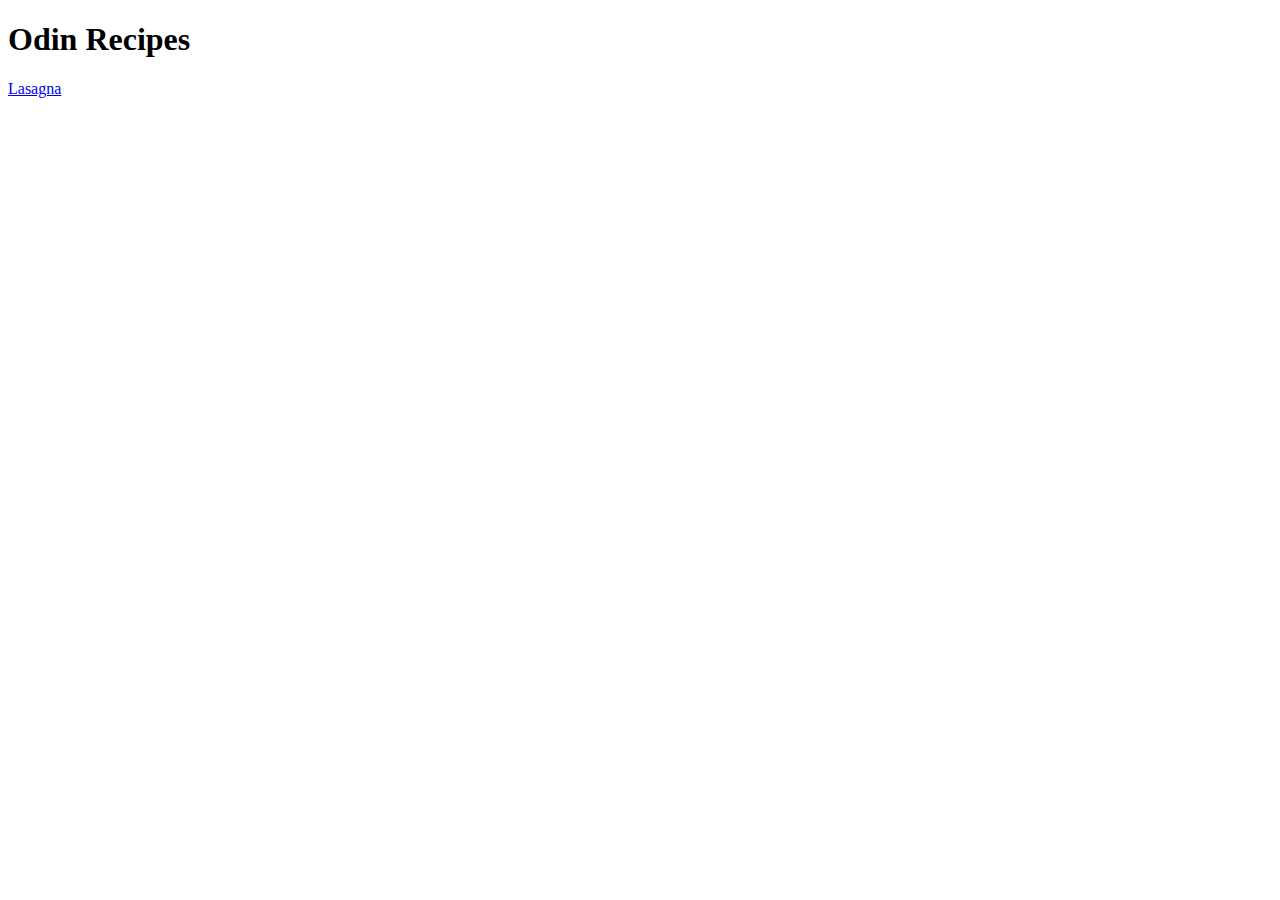
<file: index.html>
<!DOCTYPE html>
<html lang="en">
<head>
    <meta charset="UTF-8">
    <meta name="viewport" content="width=device-width, initial-scale=1.0">
    <title>Document</title>
</head>
<body>
    <h1>Odin Recipes</h1>
    <a href="./recipes/lasagna.html">Lasagna</a>
</body>
</html>
</file>
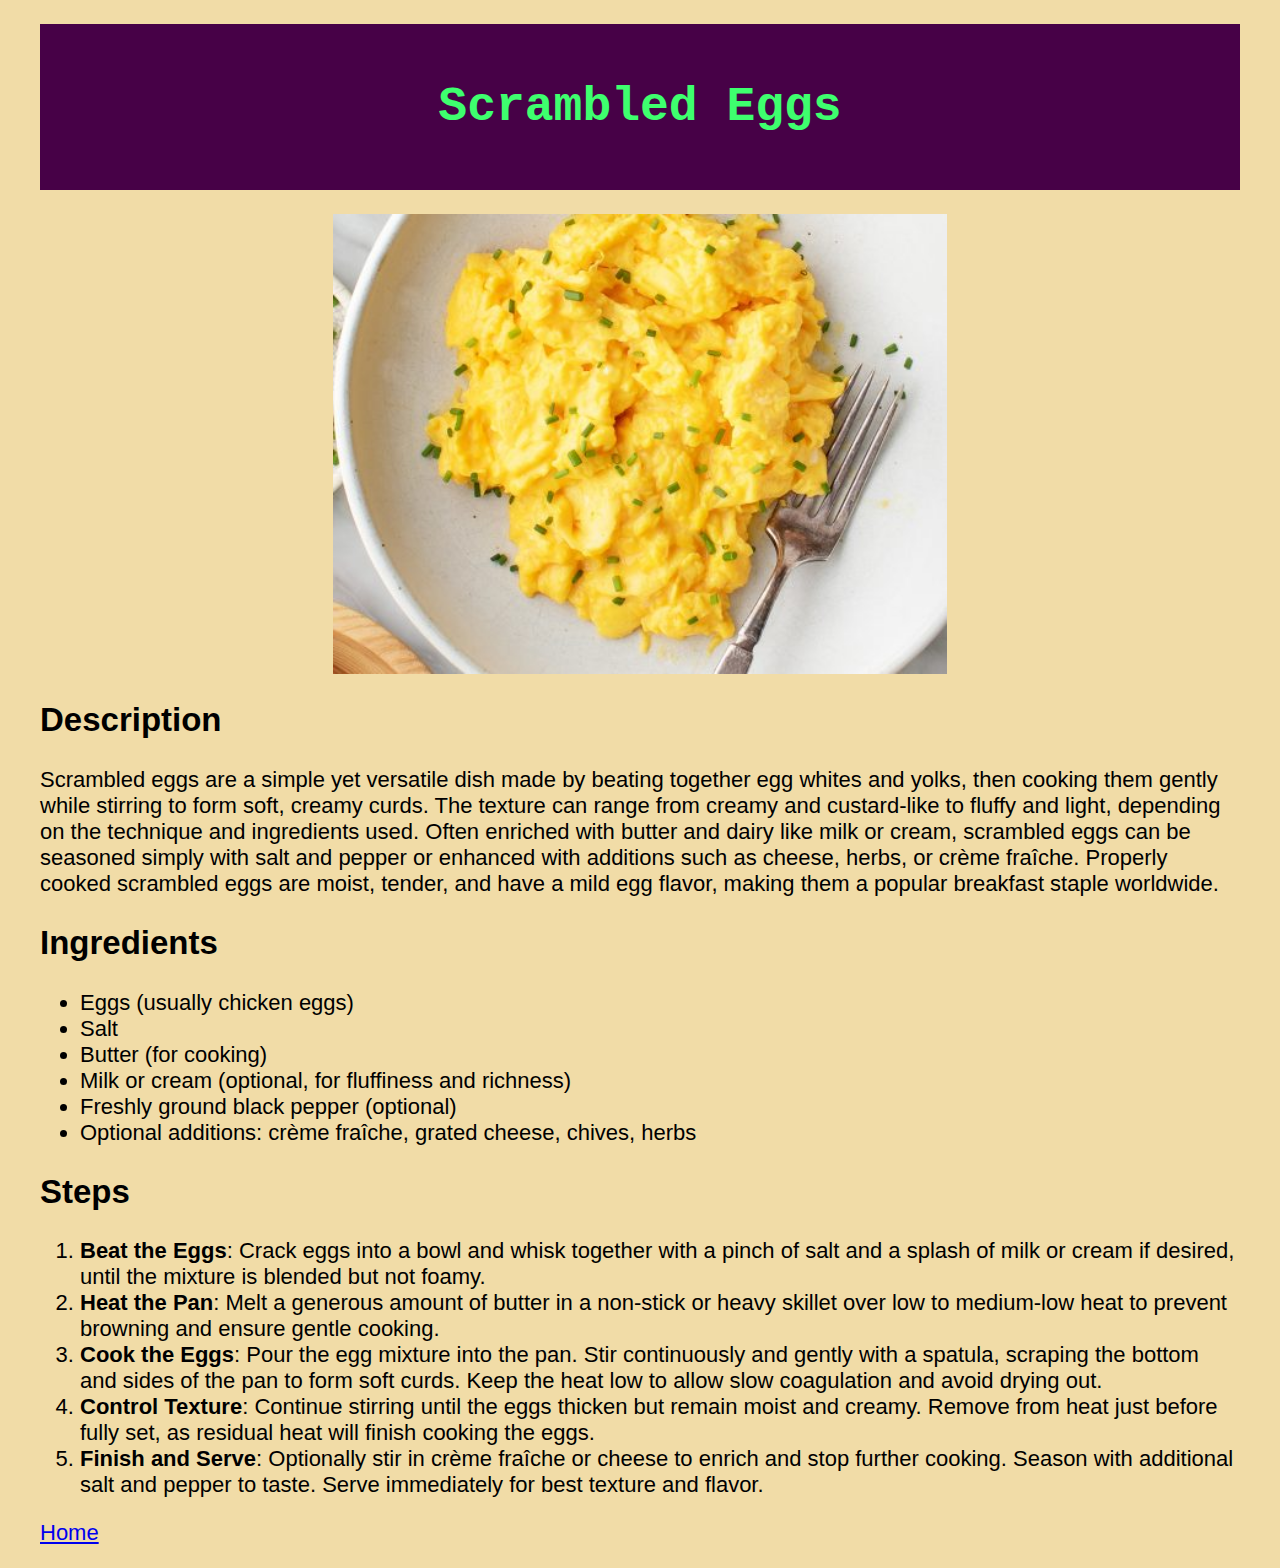
<file: recipes/scrambled-eggs.html>
<!DOCTYPE html>
<html lang="en">
<head>
    <meta charset="UTF-8">
    <meta name="viewport" content="width=device-width, initial-scale=1.0">
    <title>Scrambled Eggs Recipe</title>
    <link rel="stylesheet" href="../style.css">
</head>
<body>
    <h1 class="recipe-title">Scrambled Eggs</h1>
    <p><img class="image" src="../images/scrambled-eggs.jpg" alt="A stunning image of scrambled eggs" width="310"></p>
    
    <h2>Description</h2>
    <p>Scrambled eggs are a simple yet versatile dish made by beating together egg whites and yolks, then cooking them gently while stirring to form soft, creamy curds. The texture can range from creamy and custard-like to fluffy and light, depending on the technique and ingredients used. Often enriched with butter and dairy like milk or cream, scrambled eggs can be seasoned simply with salt and pepper or enhanced with additions such as cheese, herbs, or crème fraîche. Properly cooked scrambled eggs are moist, tender, and have a mild egg flavor, making them a popular breakfast staple worldwide.</p>
    
    <h2>Ingredients</h2>
    <ul>
        <li>Eggs (usually chicken eggs)</li>
        <li>Salt</li>
        <li>Butter (for cooking)</li>
        <li>Milk or cream (optional, for fluffiness and richness)</li>
        <li>Freshly ground black pepper (optional)</li>
        <li>Optional additions: crème fraîche, grated cheese, chives, herbs</li>
    </ul>

    <h2>Steps</h2>
    <ol>
        <li><strong>Beat the Eggs</strong>: Crack eggs into a bowl and whisk together with a pinch of salt and a splash of milk or cream if desired, until the mixture is blended but not foamy.</li>
        <li><strong>Heat the Pan</strong>: Melt a generous amount of butter in a non-stick or heavy skillet over low to medium-low heat to prevent browning and ensure gentle cooking.</li>
        <li><strong>Cook the Eggs</strong>: Pour the egg mixture into the pan. Stir continuously and gently with a spatula, scraping the bottom and sides of the pan to form soft curds. Keep the heat low to allow slow coagulation and avoid drying out.</li>
        <li><strong>Control Texture</strong>: Continue stirring until the eggs thicken but remain moist and creamy. Remove from heat just before fully set, as residual heat will finish cooking the eggs.</li>
        <li><strong>Finish and Serve</strong>: Optionally stir in crème fraîche or cheese to enrich and stop further cooking. Season with additional salt and pepper to taste. Serve immediately for best texture and flavor.</li>
    </ol>
    <p><a href="../index.html">Home</a></p>
</body>
</html>
</file>
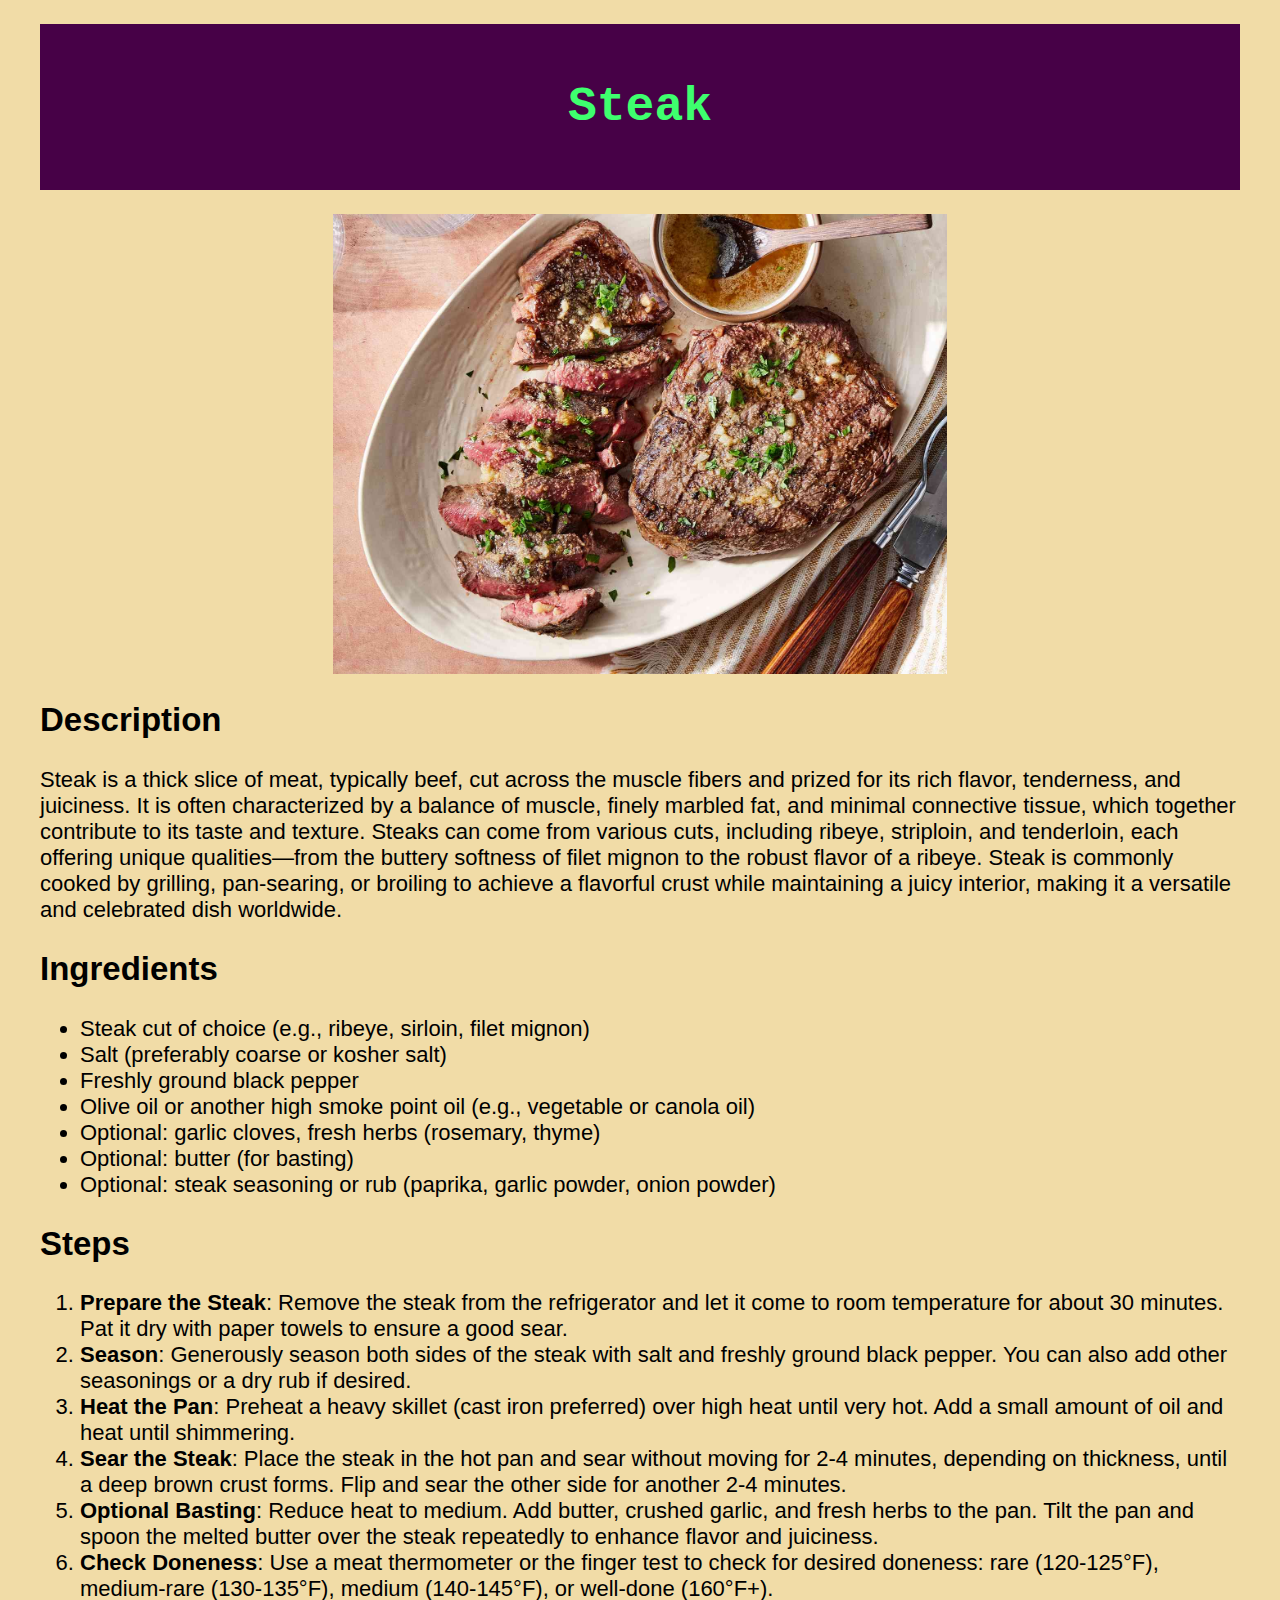
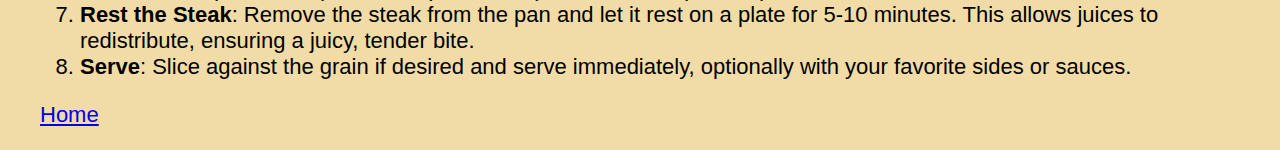
<file: recipes/steak.html>
<!DOCTYPE html>
<html lang="en">
<head>
    <meta charset="UTF-8">
    <meta name="viewport" content="width=device-width, initial-scale=1.0">
    <title>Steak Recipe</title>
    <link rel="stylesheet" href="../style.css">
</head>
<body>
    <h1 class="recipe-title">Steak</h1>
    <p><img class="image" src="../images/steak.jpg" alt="A stunning image of steak" width="310"></p>
    
    <h2>Description</h2>
    <p>Steak is a thick slice of meat, typically beef, cut across the muscle fibers and prized for its rich flavor, tenderness, and juiciness. It is often characterized by a balance of muscle, finely marbled fat, and minimal connective tissue, which together contribute to its taste and texture. Steaks can come from various cuts, including ribeye, striploin, and tenderloin, each offering unique qualities—from the buttery softness of filet mignon to the robust flavor of a ribeye. Steak is commonly cooked by grilling, pan-searing, or broiling to achieve a flavorful crust while maintaining a juicy interior, making it a versatile and celebrated dish worldwide.</p>
    
    <h2>Ingredients</h2>
    <ul>
        <li>Steak cut of choice (e.g., ribeye, sirloin, filet mignon)</li>
        <li>Salt (preferably coarse or kosher salt)</li>
        <li>Freshly ground black pepper</li>
        <li>Olive oil or another high smoke point oil (e.g., vegetable or canola oil)</li>
        <li>Optional: garlic cloves, fresh herbs (rosemary, thyme)</li>
        <li>Optional: butter (for basting)</li>
        <li>Optional: steak seasoning or rub (paprika, garlic powder, onion powder)</li>
    </ul>

    <h2>Steps</h2>
    <ol>
        <li><strong>Prepare the Steak</strong>: Remove the steak from the refrigerator and let it come to room temperature for about 30 minutes. Pat it dry with paper towels to ensure a good sear.</li>
        <li><strong>Season</strong>: Generously season both sides of the steak with salt and freshly ground black pepper. You can also add other seasonings or a dry rub if desired.</li>
        <li><strong>Heat the Pan</strong>: Preheat a heavy skillet (cast iron preferred) over high heat until very hot. Add a small amount of oil and heat until shimmering.</li>
        <li><strong>Sear the Steak</strong>: Place the steak in the hot pan and sear without moving for 2-4 minutes, depending on thickness, until a deep brown crust forms. Flip and sear the other side for another 2-4 minutes.</li>
        <li><strong>Optional Basting</strong>: Reduce heat to medium. Add butter, crushed garlic, and fresh herbs to the pan. Tilt the pan and spoon the melted butter over the steak repeatedly to enhance flavor and juiciness.</li>
        <li><strong>Check Doneness</strong>: Use a meat thermometer or the finger test to check for desired doneness: rare (120-125°F), medium-rare (130-135°F), medium (140-145°F), or well-done (160°F+).</li>
        <li><strong>Rest the Steak</strong>: Remove the steak from the pan and let it rest on a plate for 5-10 minutes. This allows juices to redistribute, ensuring a juicy, tender bite.</li>
        <li><strong>Serve</strong>: Slice against the grain if desired and serve immediately, optionally with your favorite sides or sauces.</li>
    </ol>
    <p><a href="../index.html">Home</a></p>
</body>
</html>
</file>
<file: style.css>
* {
    box-sizing: border-box;
}

body {
    font-family: Arial, Helvetica, sans-serif;
    font-size: 22px;
    background-color: #F1DCA7;
    max-width: 1200px;
    margin: 0 auto;
}

.project-title,
.recipe-title {
    font-family: "Lucida Console", "Courier New", monospace;
    font-weight: bold;
    text-align: center;
    background-color: rgb(71, 1, 71);
    color: rgb(62, 255, 110);
    margin: 24px auto;
    padding: 56px 0px;
}

.project-title {
    font-size: 72px;
}

.recipe-title {
    font-size: 48px;
}

.image {
    height: 460px;
    width: auto;
    display: block;
    margin: 0 auto;
}
</file>
